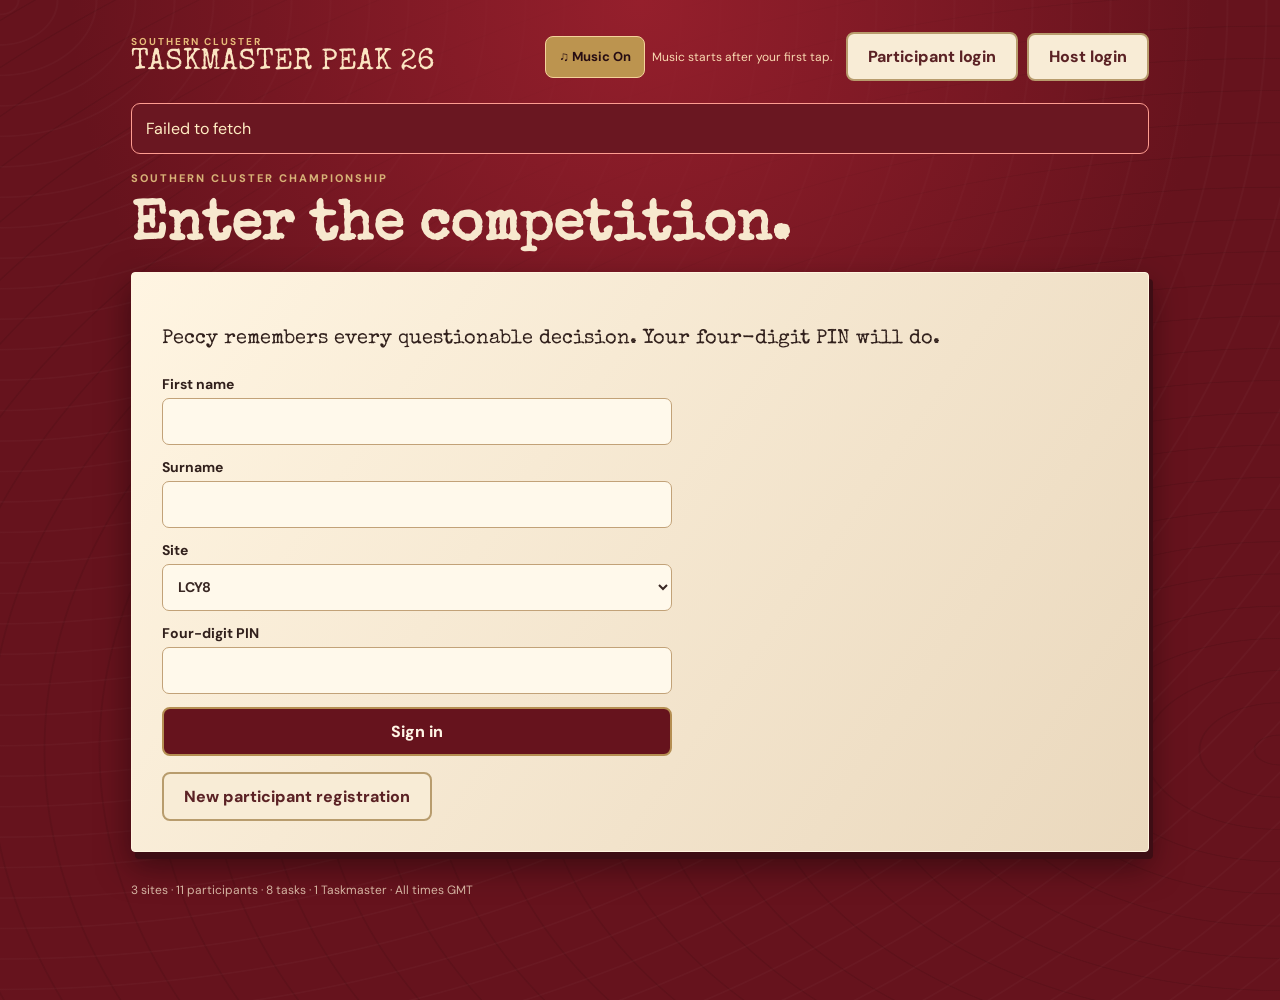
<file: index.html>
<!doctype html><html lang="en"><head><meta charset="utf-8"><meta name="viewport" content="width=device-width,initial-scale=1,viewport-fit=cover"><meta name="theme-color" content="#66131d"><meta name="description" content="Taskmaster PEAK 26 Southern Cluster Championship"><link rel="manifest" href="manifest.webmanifest"><link rel="icon" href="assets/icon.svg" type="image/svg+xml"><link rel="stylesheet" href="styles.css"><link rel="stylesheet" href="live.css?v=17"><title>Taskmaster PEAK 26 — Southern Cluster Championship</title></head><body><div id="app"></div><script type="module" src="live.js?v=17"></script><script type="module" src="music.js?v=11"></script></body></html>
</file>
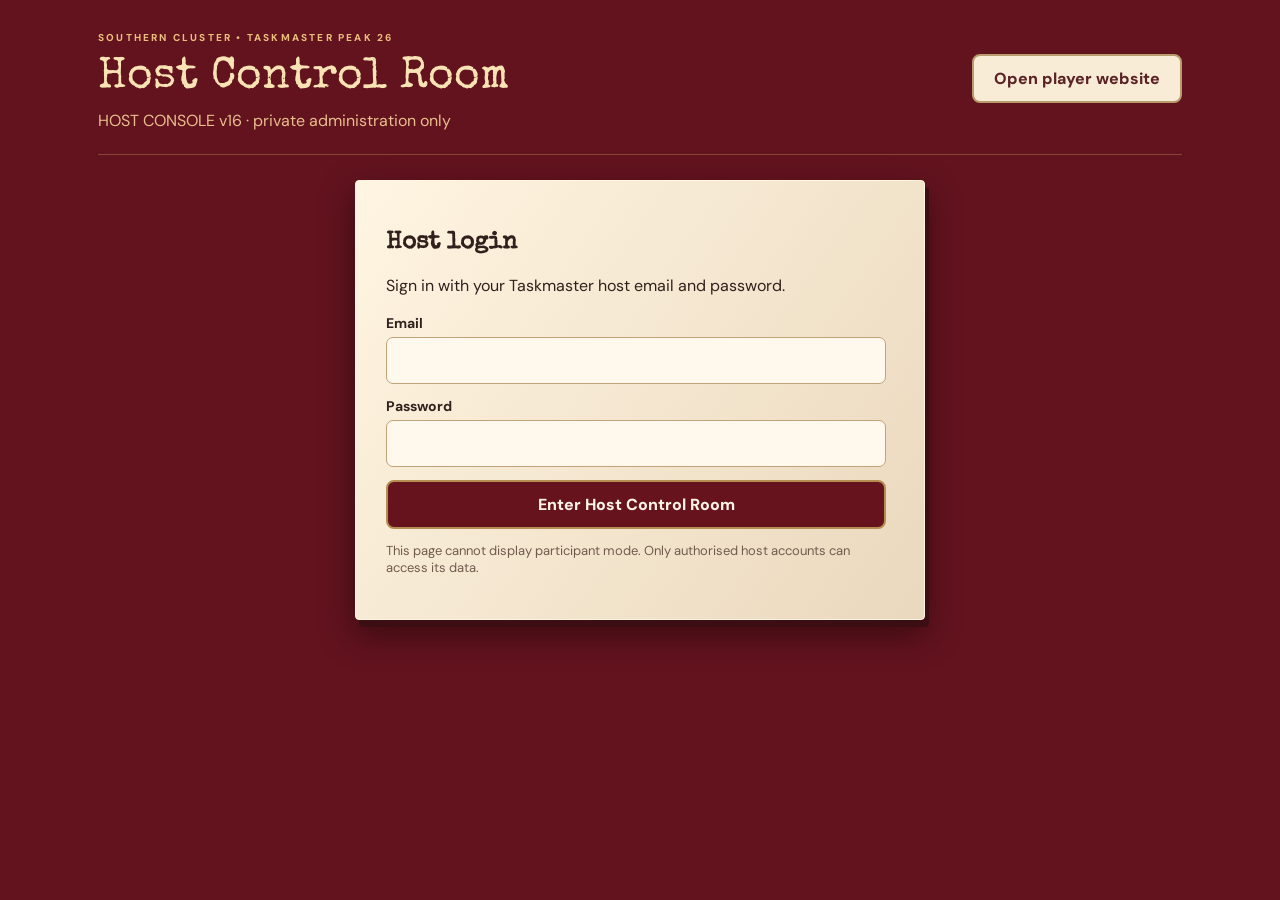
<file: admin-console.html>
<!doctype html>
<html lang="en">
<head>
<meta charset="utf-8">
<meta name="viewport" content="width=device-width, initial-scale=1, viewport-fit=cover">
<meta name="theme-color" content="#62131e">
<title>Taskmaster PEAK 26 — Host Control Room</title>
<meta name="description" content="Dedicated Taskmaster PEAK 26 host management console">
<link rel="icon" type="image/svg+xml" href="assets/icon.svg">
<link rel="stylesheet" href="styles.css?v=18">
<link rel="stylesheet" href="live.css?v=18">
<link rel="stylesheet" href="host-console.css?v=18">
</head>
<body>
<div id="host-app"><main style="max-width:700px;margin:70px auto;padding:25px"><h1>Taskmaster Host Control Room</h1><p>Loading host-only console…</p></main></div>
<script type="module" src="host-console.js?v=18"></script>
</body>
</html>
</file>
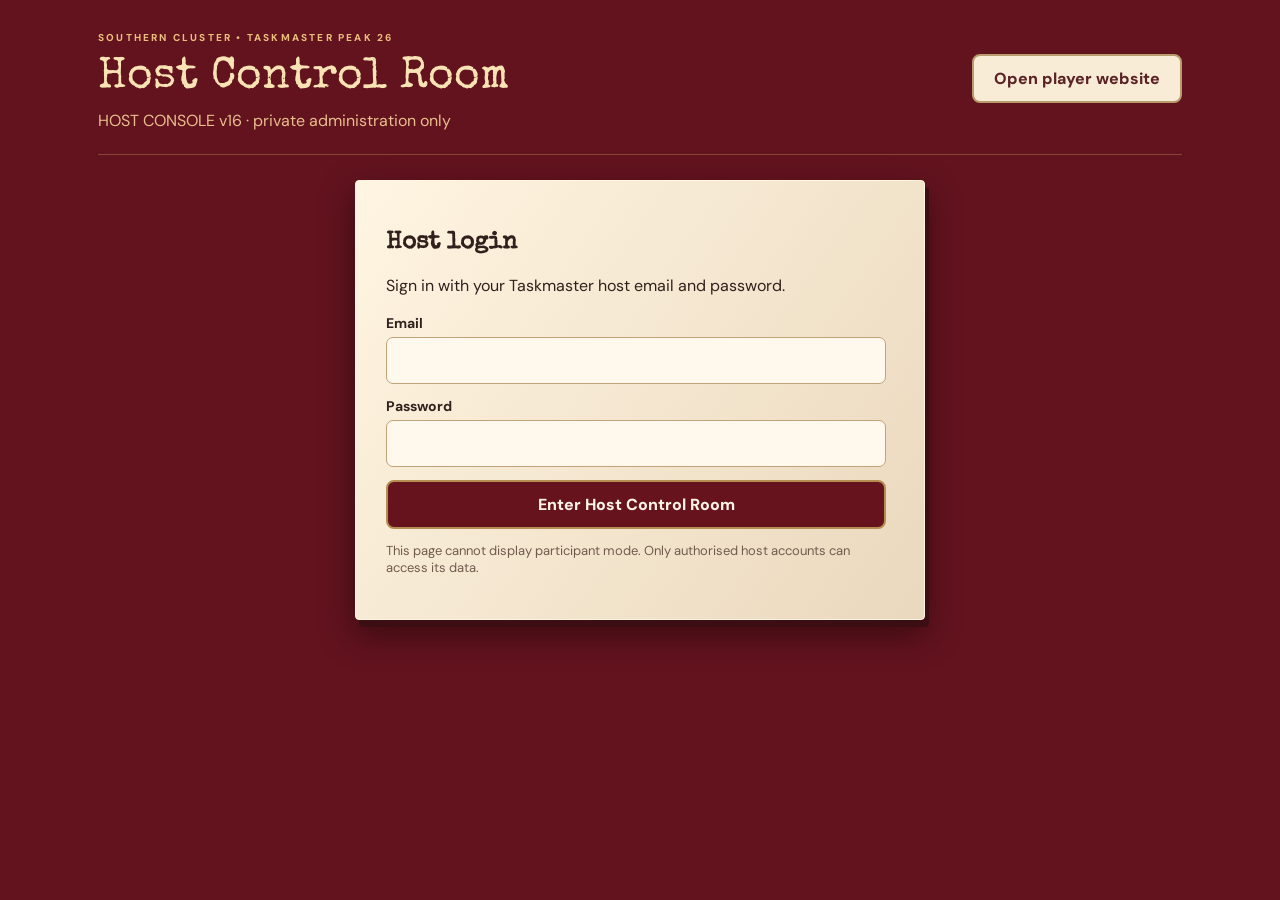
<file: host-recovery.html>
<!doctype html><html lang="en"><head><meta charset="utf-8"><meta name="viewport" content="width=device-width,initial-scale=1"><title>Taskmaster PEAK 26 — Host Console</title><meta http-equiv="refresh" content="0;url=./admin-console.html"></head><body style="font:16px system-ui;background:#62131e;color:#fff4dd;padding:30px"><p>Opening the separate Host Control Room…</p><p><a href="./admin-console.html" style="color:#fff4dd">Open the host console</a></p><script>location.replace(new URL('./admin-console.html',location.href).href)</script></body></html>
</file>
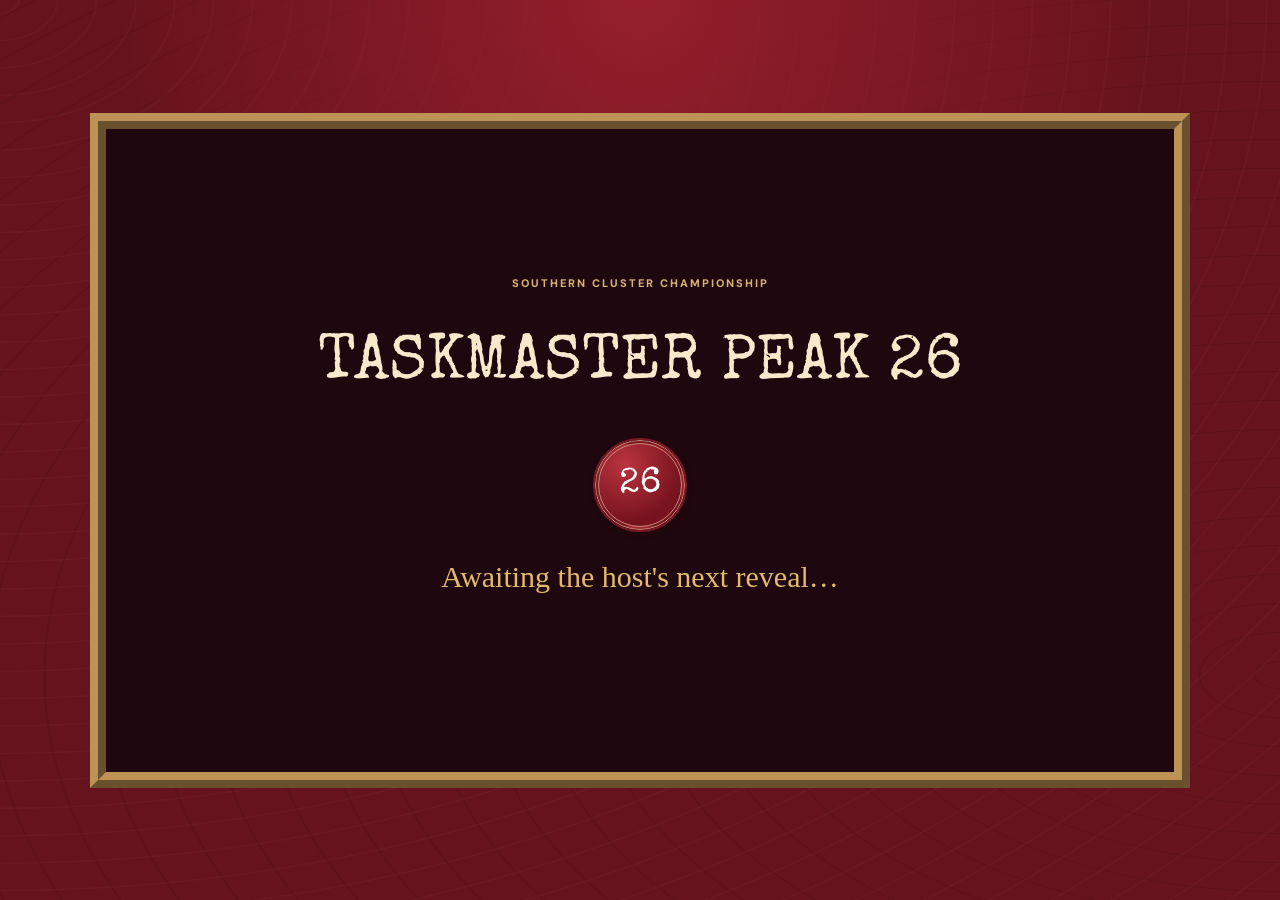
<file: presentation.html>
<!doctype html><html lang="en"><head><meta charset="utf-8"><meta name="viewport" content="width=device-width,initial-scale=1"><title>Taskmaster PEAK 26 — Zoom Audience View</title><link rel="stylesheet" href="styles.css"><style>body{display:grid;place-items:center;min-height:100vh}#stage{width:min(1100px,95vw);min-height:75vh;background:#1e070e;border:16px ridge #bd9255;padding:6vw;display:flex;justify-content:center;align-items:center;text-align:center;flex-direction:column}h1{font:clamp(34px,5vw,74px) 'Special Elite',Georgia,serif;color:#f9e9cb}p{color:#e3b96d;font:clamp(18px,2.5vw,30px) Georgia,serif}.seal{width:90px;height:90px;font-size:36px}</style></head><body><main id="stage"><span class="eyebrow">SOUTHERN CLUSTER CHAMPIONSHIP</span><h1 id="title">TASKMASTER PEAK 26</h1><div class="seal">26</div><img id="photo" alt="Revealed competition entry" style="max-height:40vh;max-width:80vw;object-fit:contain;display:none;border:7px ridge #bd9255;margin-top:15px"><p id="subtitle">Awaiting the host's next reveal…</p></main><script>const c=new BroadcastChannel('peak26-finale');c.onmessage=e=>{if(!e.data||typeof e.data.heading!=='string')return;document.getElementById('title').textContent=e.data.heading;document.getElementById('subtitle').textContent=e.data.sub||'';const img=document.getElementById('photo');if(e.data.image&&/^https:\/\//.test(e.data.image)){img.src=e.data.image;img.style.display='block'}else{img.removeAttribute('src');img.style.display='none'}}</script></body></html>
</file>
<file: styles.css>
@import url('https://fonts.googleapis.com/css2?family=Special+Elite&family=DM+Sans:wght@400;500;600;700;800&display=swap');
:root{color-scheme:dark;--red:#66131d;--red2:#39080f;--ink:#31201c;--paper:#f4e8d4;--gold:#d7b277;--muted:#d6c0ad;--frame:#b28848;--good:#a4d1b5}*{box-sizing:border-box}body{margin:0;min-height:100vh;font-family:'DM Sans',system-ui,sans-serif;color:var(--paper);background-color:var(--red);background-image:radial-gradient(circle at 50% 0%,#951f2c 0%,transparent 48%),repeating-radial-gradient(ellipse at 0 0,transparent 0 17px,#ffffff06 18px 19px,transparent 20px 39px),repeating-radial-gradient(ellipse at 100% 75%,transparent 0 24px,#15000018 25px 26px,transparent 27px 55px)}button,input,textarea,select{font:inherit}button{cursor:pointer;border:0}button:disabled{cursor:not-allowed;opacity:.55}button:focus-visible,a:focus-visible,input:focus-visible,textarea:focus-visible{outline:3px solid #f6d992;outline-offset:3px}.shell{max-width:1180px;margin:auto;min-height:100vh;display:grid;grid-template-columns:222px 1fr}.rail{padding:30px 15px;background:#28080dd9;border-right:1px solid #efcc8033;display:flex;flex-direction:column;gap:8px}.brand{font-family:'Special Elite',Georgia,serif;text-align:center;padding:20px 5px 28px;color:#f7e6c7}.brand b{display:block;font-size:27px;line-height:1.07}.brand em{font-style:normal;color:var(--gold);font-size:13px;letter-spacing:2px}.navbtn{width:100%;text-align:left;padding:13px 14px;border-radius:9px;background:transparent;color:#eadaca;font-weight:700}.navbtn.active,.navbtn:hover{background:#aa783d30;color:#ffe4ab}.disclaimer{margin-top:auto;border:1px solid #d2a36178;padding:12px;border-radius:9px;color:#eacba0;font-size:12px}.main{padding:30px clamp(16px,4vw,50px);min-width:0}.eyebrow{font-size:11px;letter-spacing:2px;color:var(--gold);text-transform:uppercase;font-weight:800}.title{font-family:'Special Elite',Georgia,serif;font-size:clamp(30px,4.5vw,56px);line-height:1.12;margin:12px 0;color:#f7e8ce}.subtitle{font-size:16px;color:#e6d0ba;max-width:660px;line-height:1.6}.paper{color:var(--ink);background:var(--paper);background-image:linear-gradient(125deg,#fff5e2,#ead8bd);padding:clamp(18px,3vw,30px);border:1px solid #fff5e0;border-radius:4px;box-shadow:4px 7px 0 #3d0d14,0 14px 32px #16030685}.paper h2,.paper h3{font-family:'Special Elite',Georgia,serif}.paper .sub{color:#715b4d}.grid{display:grid;grid-template-columns:repeat(2,minmax(0,1fr));gap:16px}.grid.three{grid-template-columns:repeat(3,minmax(0,1fr))}.stack{display:grid;gap:18px}.seal{border:4px double #cf8b7b;outline:2px solid #7b1722;background:radial-gradient(circle at 32% 25%,#bb343f,#76131e 69%);border-radius:50%;color:white;font-family:'Special Elite',Georgia,serif;display:inline-flex;align-items:center;justify-content:center;min-width:46px;height:46px;box-shadow:1px 3px 6px #2d090aaa;font-size:23px}.btn{padding:12px 20px;background:var(--red);color:#fff5e5;border:2px solid #b58e52;border-radius:8px;font-weight:800;min-height:46px}.btn:hover{background:#8d2230}.btn.secondary{background:#f8ecd6;color:#5b2225;border-color:#b89c6d}.btn.ghost{background:transparent;color:inherit;border-color:currentColor}.actions{display:flex;align-items:center;flex-wrap:wrap;gap:10px}.small{font-size:13px}.tiny{font-size:11px}.soft{color:#bfa99a}.paper .soft{color:#715b4d}.pill{display:inline-block;padding:6px 9px;border:1px solid #b6976a;border-radius:30px;font-size:11px;font-weight:800;text-transform:uppercase;letter-spacing:.5px}.envelope{position:relative;background:linear-gradient(145deg,#fef2db,#e7d4b5);color:#322321;min-height:215px;padding:28px;border:2px solid #f4e7d1;box-shadow:4px 7px 0 #2d0d13;transition:transform .2s;cursor:pointer;text-align:center;display:flex;flex-direction:column;align-items:center;justify-content:center;gap:13px;overflow:hidden}.envelope:before,.envelope:after{content:'';position:absolute;pointer-events:none}.envelope:before{inset:0;border-top:2px solid #b6a08a;transform:skewY(-12deg) translateY(35%)}.envelope:after{height:1px;width:130%;background:#b9a48b;top:62%;transform:rotate(-15deg)}.envelope:hover{transform:translateY(-4px)}.envelope strong,.envelope span{position:relative;z-index:1}.envelope .seal{z-index:2}.envelope strong{font-family:'Special Elite',Georgia,serif;font-size:22px}.envelope.opened:before{transform:translateY(-60%);transition:transform .5s}.envelope.opened{animation:reveal .65s ease}@keyframes reveal{0%{transform:scale(.98) rotate(-1deg)}60%{transform:scale(1.035) rotate(1deg)}100%{transform:scale(1)}}.taskcopy{font-family:'Special Elite',Georgia,serif;font-size:20px;line-height:1.6;white-space:pre-line}.stat{border:1px solid #e2bd773b;background:#22060b8a;border-radius:10px;padding:16px}.stat .big{font-size:28px;font-weight:900}.field{display:flex;flex-direction:column;gap:6px}.field label{font-weight:800;color:#513d34;font-size:13px}.field input,.field select,.field textarea{background:#fffaf0;border:1px solid #bba68d;border-radius:6px;color:#342820;padding:11px;width:100%}.field textarea{resize:vertical;min-height:100px}.notice{background:#2a0a10;border:1px solid #d9af72;border-radius:9px;padding:12px;color:#ffe4b9;font-size:13px}.notice strong{color:#ffe6b5}.gold{color:var(--gold)}.score-grid{display:grid;grid-template-columns:repeat(auto-fill,minmax(110px,1fr));gap:15px}.person{display:flex;flex-direction:column;align-items:center;gap:6px}.frame{width:100%;aspect-ratio:3/4;max-height:160px;background:linear-gradient(145deg,#423b3a,#7b6854);border:8px ridge #bf9555;outline:2px solid #efd19a;display:grid;place-items:center;font-size:42px;color:#efdec4}.person .name{font-weight:800;font-size:13px}.site-logo{border:2px solid #d6b37e;border-radius:12px;display:grid;place-items:center;font:900 24px 'Special Elite',Georgia,serif;min-height:90px;background:#3b1015}.game-layout{display:grid;gap:14px}.playfield{width:100%;max-width:660px;touch-action:none;display:block;background:#efdec4;border:6px ridge #b18c55;border-radius:6px;box-shadow:0 6px 18px #12050d99}.inventory{display:flex;gap:8px;flex-wrap:wrap}.itembtn{min-width:68px;background:#f6e8d0;border:2px solid #aa895e;color:#372d25;border-radius:7px;padding:10px;text-align:center;font-weight:800}.itembtn.selected{background:#d2a969;border-color:#63272b}.game-hud{display:flex;align-items:center;gap:10px;flex-wrap:wrap}.game-hud .pill{color:#f5dca4}.scoreline{display:flex;justify-content:space-between;gap:12px;padding:10px 0;border-bottom:1px solid #5c352b33}.result-toast{background:#e7d6b7;border-left:6px solid #8d2530;color:#321c1b;padding:14px}.divider{height:1px;background:#c7b19b88;margin:8px 0}.intro{max-width:750px}.callout{border-left:4px solid #d8a75e;padding:14px 18px;background:#2d080e94}.muted{opacity:.7}.sticky-nav{display:none}.footer{font-size:12px;color:#e1c5b0;opacity:.9;margin:30px 0 10px}.minirow{display:flex;justify-content:space-between;gap:12px;align-items:center}.complete{color:#35664f;font-weight:800}.bad{color:#a4373c;font-weight:800}.photo-preview{max-height:260px;max-width:100%;object-fit:contain;border:3px ridge #b28d53}.portrait-small{width:60px;height:74px;object-fit:cover;border:5px ridge #b68e51}.countdown{display:grid;grid-template-columns:repeat(4,minmax(0,1fr));gap:9px;max-width:500px}.countdown .stat{text-align:center}.countdown .big{font-family:'Special Elite',Georgia,serif}.modal-overlay{position:fixed;inset:0;background:#16060be0;display:grid;place-items:center;padding:20px;z-index:30}.modal{width:min(480px,100%);max-height:90vh;overflow:auto}.dashboard-rows{display:grid;gap:8px}.dashboard-row{display:flex;justify-content:space-between;align-items:center;padding:10px;background:#f7e9cf;color:#2f221e;border:1px solid #bda27b;gap:12px}.warning-banner{padding:9px 12px;background:#44210f;color:#ffe2b7;border:1px solid #d8b17b;border-radius:8px}.stage{background:#19090c;min-height:420px;border:10px ridge #b48651;display:grid;place-items:center;text-align:center;padding:25px}.stage h2{font-family:'Special Elite';font-size:clamp(26px,5vw,58px);color:#ffe4b1}.stage .seal{width:86px;height:86px;font-size:38px}.sr-only{position:absolute;width:1px;height:1px;overflow:hidden;clip:rect(0,0,0,0)}
@media(max-width:750px){.shell{display:block;padding-bottom:77px}.rail{display:none}.main{padding:23px 15px}.sticky-nav{display:grid;grid-template-columns:repeat(6,1fr);position:fixed;bottom:0;left:0;right:0;z-index:20;background:#26080df5;border-top:1px solid #d7ac7655;padding-bottom:env(safe-area-inset-bottom)}.sticky-nav button{padding:10px 2px;font-size:11px;color:#e9d5ba;background:transparent}.sticky-nav button.active{color:#ffd891;background:#a56b3329}.grid,.grid.three{grid-template-columns:1fr}.title{font-size:34px}.score-grid{grid-template-columns:repeat(3,minmax(0,1fr))}.frame{border-width:5px}.countdown .big{font-size:23px}.paper{padding:17px}.envelope{min-height:165px}}

.lab-picker{display:flex;gap:7px;flex-wrap:wrap}.lab-picker .btn{font-size:13px;padding:8px 12px}.playfield{user-select:none;-webkit-user-select:none;overscroll-behavior:contain}.game-layout .notice{min-height:49px}.game-layout .inventory{color:#4d352e}.game-layout .game-hud{margin-top:3px}.game-layout .inventory .small{line-height:1.5}.result-toast{margin-top:13px}.result-toast h3{margin:0}.result-toast blockquote{margin:12px 0;border-left:4px solid #9d2935;padding-left:12px}
@media(max-width:750px){.sticky-nav button{font-size:10px;padding:12px 0}.lab-picker .btn{flex:1 1 95px;min-height:40px}.game-layout .playfield{border-width:3px}.game-hud .btn{flex:1 1 130px;padding:9px 10px;font-size:12px}}
/* Ensure the escape room keypad is truly hidden until discovered. */
[hidden]{display:none!important}
.game-hud input.input{background:#fff8e6;color:#402927;border:2px solid #b28b52;border-radius:7px;padding:10px;font-size:16px;min-height:46px}
</file>
<file: live.css>
/* Production app UX layered over the approved PEAK 26 theme. */
.live-shell{max-width:1050px;margin:0 auto;padding:20px 16px 92px}.live-header{display:flex;justify-content:space-between;align-items:center;flex-wrap:wrap;gap:10px;margin-bottom:22px}.live-brand{font-family:'Special Elite',Georgia,serif;font-size:22px;color:#fbe5c2}.live-brand span{display:block;font:700 10px 'DM Sans',sans-serif;letter-spacing:2px;color:#e7bc7a}.live-nav{display:flex;gap:7px;flex-wrap:wrap;margin-bottom:23px}.live-nav button{font-size:13px;min-height:44px;background:#31090fb9;color:#f3dec4;border:1px solid #8f6c4b;border-radius:8px;padding:10px 14px}.live-nav button.active{background:#a2773d;color:white}.live-msg{border-radius:9px;border:1px solid #edc580;padding:14px;margin-bottom:17px;background:#34121a;color:#ffedc3}.live-msg.error{border-color:#ff9d91;background:#6a1721}.live-form{display:grid;gap:13px}.live-form label{display:grid;gap:5px;font-size:14px;font-weight:700}.live-form input,.live-form select,.live-form textarea{min-height:47px;width:100%;padding:11px;border-radius:7px;border:1px solid #c2a278;background:#fff9eb;color:#392723;font:inherit}.live-form textarea{min-height:105px}.paper .live-form{max-width:510px}.live-action{display:flex;align-items:center;gap:9px;flex-wrap:wrap}.live-photo{width:100%;max-width:420px;max-height:360px;object-fit:contain;border:7px ridge #b18a55;margin:10px 0}.live-portrait{width:68px;height:82px;object-fit:cover;border:5px ridge #b48d55}.live-cols{display:grid;grid-template-columns:repeat(auto-fit,minmax(240px,1fr));gap:17px}.live-card{background:#f0dfc3;color:#33221c;border:1px solid #f5e9d3;padding:17px;border-radius:5px}.live-card h3{font-family:'Special Elite',serif;margin:2px 0 12px}.live-table{width:100%;border-collapse:collapse;color:#392a21;background:#f5e8d2}.live-table td,.live-table th{text-align:left;border-bottom:1px solid #c9b592;padding:8px;font-size:13px}.live-scroll{overflow-x:auto}.live-result{background:#f9ecd6;border-left:5px solid #a52f3e;color:#3a2523;padding:12px;margin-top:10px}.live-result small{color:#644b45}.live-grid{display:grid;grid-template-columns:repeat(auto-fit,minmax(125px,1fr));gap:12px}.live-result .seal{font-size:17px;min-width:38px;height:38px}.live-stage{background:#130b0c;color:#f8e8c9;padding:30px;min-height:340px;border:9px ridge #b68c4c;display:grid;place-items:center;text-align:center}.live-stage h2{font:36px 'Special Elite',Georgia,serif}.live-stage b{font-size:24px}.live-pending{background:#563a1a;color:#fff1c0;border-radius:5px;padding:10px}.live-hostpanel{background:#e7d4b4;color:#402820;padding:14px;border:1px solid #ad8c63}.live-hostpanel button{margin:4px}.live-kicker{letter-spacing:1.5px;color:#ab8149;font-size:12px;font-weight:800;text-transform:uppercase}.live-top{display:flex;justify-content:space-between;align-items:center;gap:10px}.live-inline{display:flex;gap:8px;align-items:center;flex-wrap:wrap}.live-loading{opacity:.75;pointer-events:none}.live-list{display:grid;gap:10px}.live-list>div{border-bottom:1px solid #c6ae86;padding-bottom:10px}
@media(min-width:760px){.live-shell{padding-top:32px}.live-brand{font-size:30px}}

/* Host-only, non-impersonating participant experience preview */
.peak-preview-select{width:min(100%,410px);min-height:44px;padding:9px 12px;background:#fff7e6;border:1px solid #a77c43;border-radius:7px;color:#392723;font:inherit}
.peak-preview-frame{border:5px solid #a77c43;border-radius:10px;background:#f3e3c6;color:#33241b;overflow:hidden;box-shadow:0 12px 26px #18070b66}
.peak-preview-head{background:#3b0b16;color:#fff0d4;padding:17px 22px;display:flex;flex-direction:column;gap:3px}
.peak-preview-head>span{font-size:10px;letter-spacing:2px;font-weight:700;color:#d4a863}
.peak-preview-head>b{font-family:'Special Elite',Georgia,serif;font-size:23px}
.peak-preview-head>small{font-size:11px;letter-spacing:1px;color:#edc892}
.peak-preview-tabs{padding:10px 14px;display:flex;flex-wrap:wrap;gap:8px;background:#e0c99e;border-bottom:1px solid #ae8954}
.peak-preview-tabs button{border:1px solid #9e794a;background:#f8ead1;color:#513629;cursor:pointer;border-radius:7px;padding:10px 16px;min-height:42px;font:700 13px 'DM Sans',sans-serif}
.peak-preview-tabs button.active{background:#75202a;color:#fff4dd}
.peak-preview-content{padding:21px 18px 28px;display:grid;gap:14px}
.peak-preview-content h2{margin:12px 0 5px}
.peak-preview-content .eyebrow{color:#875a3f}
.peak-preview-content .live-card{background:#fff1d9;border-color:#b6956a}
.peak-preview-content .live-result{background:#fff1dc}
.peak-preview-content button:disabled{opacity:.45;cursor:not-allowed}
.peak-preview-content .score-grid{margin:14px 0}
@media(max-width:550px){.peak-preview-head>b{font-size:19px}.peak-preview-content{padding:15px 11px}.peak-preview-tabs{gap:5px;padding:8px}.peak-preview-tabs button{flex:1;padding:9px 7px}}


/* GitHub-hosted background track. Music is opt-in. */
.peak-music-controls{display:flex;align-items:center;gap:7px;flex-wrap:wrap;margin-right:5px}
.peak-music-toggle{border-radius:8px;border:1px solid #c2a277;background:#fff3dd;color:#5e1d24;min-height:42px;padding:9px 13px;font:700 13px 'DM Sans',sans-serif;cursor:pointer;white-space:nowrap}
.peak-music-toggle[aria-pressed="true"]{background:#bc944f;color:#270d13;border-color:#f5d29b}
.peak-music-toggle:focus-visible{outline:3px solid #f7da9f;outline-offset:2px}
.peak-music-status{font:12px 'DM Sans',sans-serif;color:#f9d9b1}
@media(max-width:600px){.peak-music-controls{width:100%;order:3;gap:7px}.peak-music-status{width:100%}}

/* Host recovery links are real navigation, independent of SPA event handlers. */
a.peak-host-return{display:inline-flex;align-items:center;justify-content:center;text-decoration:none;line-height:1.25}
.live-nav a.peak-host-nav{display:inline-flex;align-items:center;justify-content:center;text-decoration:none;font-size:13px;min-height:44px;background:#31090fb9;color:#f3dec4;border:1px solid #8f6c4b;border-radius:8px;padding:10px 14px}
.live-nav a.peak-host-nav.active{background:#a2773d;color:white}
.live-nav a.peak-host-nav:hover{background:#864a2b;color:#fff5dc}

/* PEAK 26 player prelaunch countdown and championship rulebook */
.peak-prelaunch,.peak-live-week{padding:clamp(6px,1.4vw,16px) 2px}
.peak-launch-eyebrow{font:800 11px 'DM Sans',sans-serif;letter-spacing:2px;color:#8a4347;text-transform:uppercase}
.peak-prelaunch h2,.peak-live-week h2{font-family:'Special Elite',Georgia,serif;font-size:clamp(28px,4vw,39px);line-height:1.16;margin:12px 0;color:#57151f}
.peak-prelaunch>p,.peak-live-week>p{max-width:680px;line-height:1.65;font-size:15px}
.peak-prelaunch .peak-release-date{font-size:14px;margin:17px 0 3px}
.peak-prelaunch .peak-release-note{font-size:13px;color:#6f4942;margin:4px 0 17px}
.peak-countdown{margin:25px 0 12px;border:2px solid #b49357;border-radius:10px;background:linear-gradient(145deg,#350c18,#6f1b2b);padding:clamp(15px,2.4vw,23px);box-shadow:0 6px 18px #4f152735;color:#fff1da;max-width:690px}
.peak-countdown-label{color:#f0cb8b;text-align:center;letter-spacing:2px;font-size:10px;font-weight:800;margin-bottom:15px}
.peak-countdown-digits{display:grid;grid-template-columns:repeat(4,minmax(0,1fr));gap:clamp(5px,1vw,12px)}
.peak-countdown-unit{display:flex;flex-direction:column;align-items:center;justify-content:center;min-width:0;padding:10px 5px;border:1px solid #d6ac733e;background:#fff2d00b;border-radius:8px}
.peak-countdown-unit strong{font-family:'DM Sans',system-ui,sans-serif;font-variant-numeric:tabular-nums;font-weight:900;font-size:clamp(22px,4vw,47px);line-height:1.15;color:#fff6e2}
.peak-countdown-unit span{font-size:clamp(8px,1.2vw,10px);font-weight:800;letter-spacing:1.4px;color:#e3bc83;margin-top:5px}
.peak-countdown-compact{margin:12px 0;max-width:100%}
.peak-countdown-compact .peak-countdown-unit strong{font-size:clamp(21px,3vw,34px)}
.peak-hero-actions{display:flex;flex-wrap:wrap;gap:10px;margin-top:19px}
.peak-live-tasks{display:grid;grid-template-columns:repeat(2,minmax(0,1fr));gap:12px;margin:18px 0}
.peak-live-tasks>div{display:flex;flex-direction:column;gap:8px;background:#fff5e3;border:1px solid #d0b189;border-radius:8px;padding:15px}
.peak-live-tasks span{font-size:10px;font-weight:800;letter-spacing:1.4px;color:#945c44}
.peak-live-tasks strong{font:20px 'Special Elite',Georgia,serif;color:#55202a}
.peak-progress-head{display:flex;justify-content:space-between;align-items:center;gap:10px}
.peak-progress-head h2{margin:0}
.peak-progress-head>span{font-size:11px;font-weight:900;letter-spacing:1.5px;color:#805a41}
.peak-progress-grid{display:grid;grid-template-columns:repeat(2,minmax(0,1fr));gap:12px;margin:15px 0}
.peak-progress-grid>div{display:grid;gap:9px;background:#fff6e7;border:1px solid #cdb28d;border-radius:8px;padding:18px;min-width:0}
.peak-progress-grid>div>span{font-size:11px;font-weight:900;letter-spacing:1.2px;line-height:1.45;color:#765143}
.peak-progress-grid>div>strong{font-size:31px;color:#6c1725;font-weight:900;font-variant-numeric:tabular-nums}
.peak-progress-grid small{font-size:12px;color:#856c62}
.peak-progress-note{font-size:13px;color:#795c4c;line-height:1.5;margin:8px 0 0}
.peak-rules .peak-rules-intro{border-bottom:1px solid #c9aa7b;padding-bottom:14px;margin-bottom:20px}
.peak-rules h2{font-size:clamp(25px,3.5vw,32px);margin:9px 0 12px;color:#54212b}
.peak-rules-intro p{max-width:720px;line-height:1.65}
.peak-rule-grid{display:grid;gap:17px}
.peak-rule{display:grid;grid-template-columns:43px 1fr;gap:14px;border-bottom:1px solid #d6bd9a;padding:2px 0 16px}
.peak-rule:last-child{border-bottom:0}
.peak-rule-number{display:grid;place-items:center;width:40px;height:40px;border-radius:50%;border:2px solid #bb8b48;background:#751b2b;color:#ffedd1;font:800 13px 'DM Sans',sans-serif}
.peak-rule h3{font-family:'Special Elite',Georgia,serif;color:#5c1924;font-size:21px;margin:6px 0 10px}
.peak-rule p{font-size:14px;line-height:1.7;margin:8px 0;color:#42312c}
.peak-points{display:grid;grid-template-columns:repeat(5,minmax(0,1fr));gap:7px;margin:16px 0}
.peak-points>span{background:#fbecd0;border:1px solid #c79b64;border-radius:7px;text-align:center;padding:10px 5px;font-size:11px;color:#5e3325;display:grid;gap:4px;font-weight:700}
.peak-points b{font-size:15px;color:#7a1c2a}
.peak-rules-footer{border-top:2px solid #b99a6d;margin-top:15px;padding-top:15px;font-size:14px;line-height:1.7;color:#654337}
.peak-preview-content .peak-countdown{margin-top:16px}
.peak-preview-content .peak-rule-grid{gap:12px}
.peak-preview-content .peak-rules{padding:0}
@media(max-width:580px){
 .peak-countdown{padding:13px 8px}
 .peak-countdown-label{font-size:9px;letter-spacing:1.2px}
 .peak-countdown-unit{padding:9px 2px}
 .peak-countdown-unit span{letter-spacing:.4px}
 .peak-live-tasks{grid-template-columns:1fr}
 .peak-rule{grid-template-columns:33px 1fr;gap:10px}
 .peak-rule-number{width:32px;height:32px;font-size:11px}
 .peak-rule h3{font-size:19px}
 .peak-rule p{font-size:13px}
 .peak-progress-grid>div{padding:11px}
 .peak-progress-grid>div>span{font-size:9px}
 .peak-points{gap:4px}
 .peak-points>span{padding:8px 1px;font-size:10px}
 .peak-points b{font-size:12px}
}
</file>
<file: host-console.css>
body{margin:0;background:#62131e;color:#f7e6ce;font-family:'DM Sans',system-ui,sans-serif;min-height:100vh}
.host-wrap{max-width:1120px;margin:auto;padding:25px 18px 90px}
.host-top{display:flex;align-items:center;justify-content:space-between;flex-wrap:wrap;gap:17px;border-bottom:1px solid #c4955866;padding-bottom:23px;margin-bottom:18px}
.host-top h1{font:clamp(28px,4vw,44px) 'Special Elite',Georgia,serif;color:#f9e3b4;margin:10px 0}
.host-top p{margin:0;color:#e9be8d}.host-kicker{font-weight:800;letter-spacing:2.2px;font-size:10px;color:#eabe7b}
.host-top-actions,.host-buttons{display:flex;flex-wrap:wrap;gap:8px;align-items:center}
.host-top-actions a{display:inline-flex;align-items:center;justify-content:center;text-decoration:none}
.host-nav{display:flex;flex-wrap:wrap;gap:7px;margin-bottom:23px}
.host-nav button{border:1px solid #c09456;color:#f8e4c9;background:#31090f;padding:12px 15px;border-radius:8px;min-height:44px;font-size:13px;font-weight:800}
.host-nav button.active,.host-nav button:hover{background:#a57b3d;color:#fff}
.host-main{display:grid;gap:18px}
.host-stats{display:grid;grid-template-columns:repeat(3,minmax(0,1fr));gap:12px;margin:19px 0}
.host-stats>div{padding:15px;background:#fff4e0;border:1px solid #c3a478;border-radius:8px;display:grid;gap:6px}
.host-stats small{color:#65443b;font-size:12px}.host-stats strong{font-size:29px;color:#641623}
.host-stack{display:grid;gap:10px;margin:17px 0}
.host-item{display:flex;justify-content:space-between;align-items:center;gap:12px;border-bottom:1px solid #c9af8a;padding:12px 0}
.host-item p{margin:6px 0;color:#6d4a40;font-size:13px}
.host-submission{background:#fff6e4;border-left:4px solid #871c2b;margin:15px 0;padding:13px;border-radius:3px}
.host-photo{max-width:min(100%,460px);max-height:340px;object-fit:contain;display:block;margin-top:10px;border:5px ridge #b28a4d}
.host-avatar{width:85px;max-height:110px;object-fit:cover;border:3px ridge #ad8746}
.host-alert{padding:13px 15px;background:#264836;border:1px solid #a5e0ba;border-radius:8px;color:#f5f6e5}
.host-alert.host-error{background:#6e1b24;border-color:#f5a9a4;color:#fff2e5}
.host-login{max-width:570px;margin:25px auto}
.host-login form{margin-top:18px}
.host-login .live-form{max-width:500px}
.host-login .live-form input{background:#fff8ec;color:#231717}
.host-item input[type="datetime-local"]{padding:9px;border-radius:7px;border:1px solid #b79e72;background:#fff7e5;color:#34211b;max-width:260px;display:block}
.host-item .host-buttons{justify-content:flex-end}
.host-main details{max-width:100%}.host-main pre{overflow:auto;max-height:280px;font-size:11px;white-space:pre-wrap;overflow-wrap:anywhere}
.host-wrap footer{color:#d3b28f;font-size:12px;margin-top:24px}
.host-main .paper{box-shadow:3px 5px 0 #350c13}
@media(max-width:650px){.host-top-actions{width:100%}.host-stats{grid-template-columns:repeat(2,minmax(0,1fr))}.host-item{display:grid}.host-item .host-buttons{justify-content:flex-start}.host-nav button{flex:1}.host-top-actions .btn{padding:10px}.host-main .paper{padding:18px}}

/* Slack announcement desk (host only) */
.host-slack-badges{display:flex;gap:8px;flex-wrap:wrap;margin:18px 0}
.host-slack-badges strong{font-size:12px;border-radius:7px;border:1px solid #d7b989;background:#fff1d9;padding:10px 13px;color:#572b29}
.host-slack-setup{border-left:4px solid #8d2030;background:#fff4e0;padding:15px;margin:19px 0;border-radius:4px}
.host-slack-setup a{display:inline-flex;margin:6px 0 9px;color:#6b1c29;font-weight:800;text-decoration:underline}
.host-slack-setup code{overflow-wrap:anywhere;font-size:12px;background:#e9d6b9;padding:2px 5px}
.host-slack-preferences{display:grid;gap:10px;background:#fff4e0;border:1px solid #cfaf7e;padding:17px;border-radius:9px;margin:18px 0}
.host-slack-preferences label{display:flex;gap:11px;align-items:center;font-size:14px;line-height:1.5;color:#412725}
.host-slack-preferences input{width:21px;height:21px;accent-color:#76202a;flex-shrink:0}
.host-slack-preferences input:disabled{opacity:.45}
</file>
